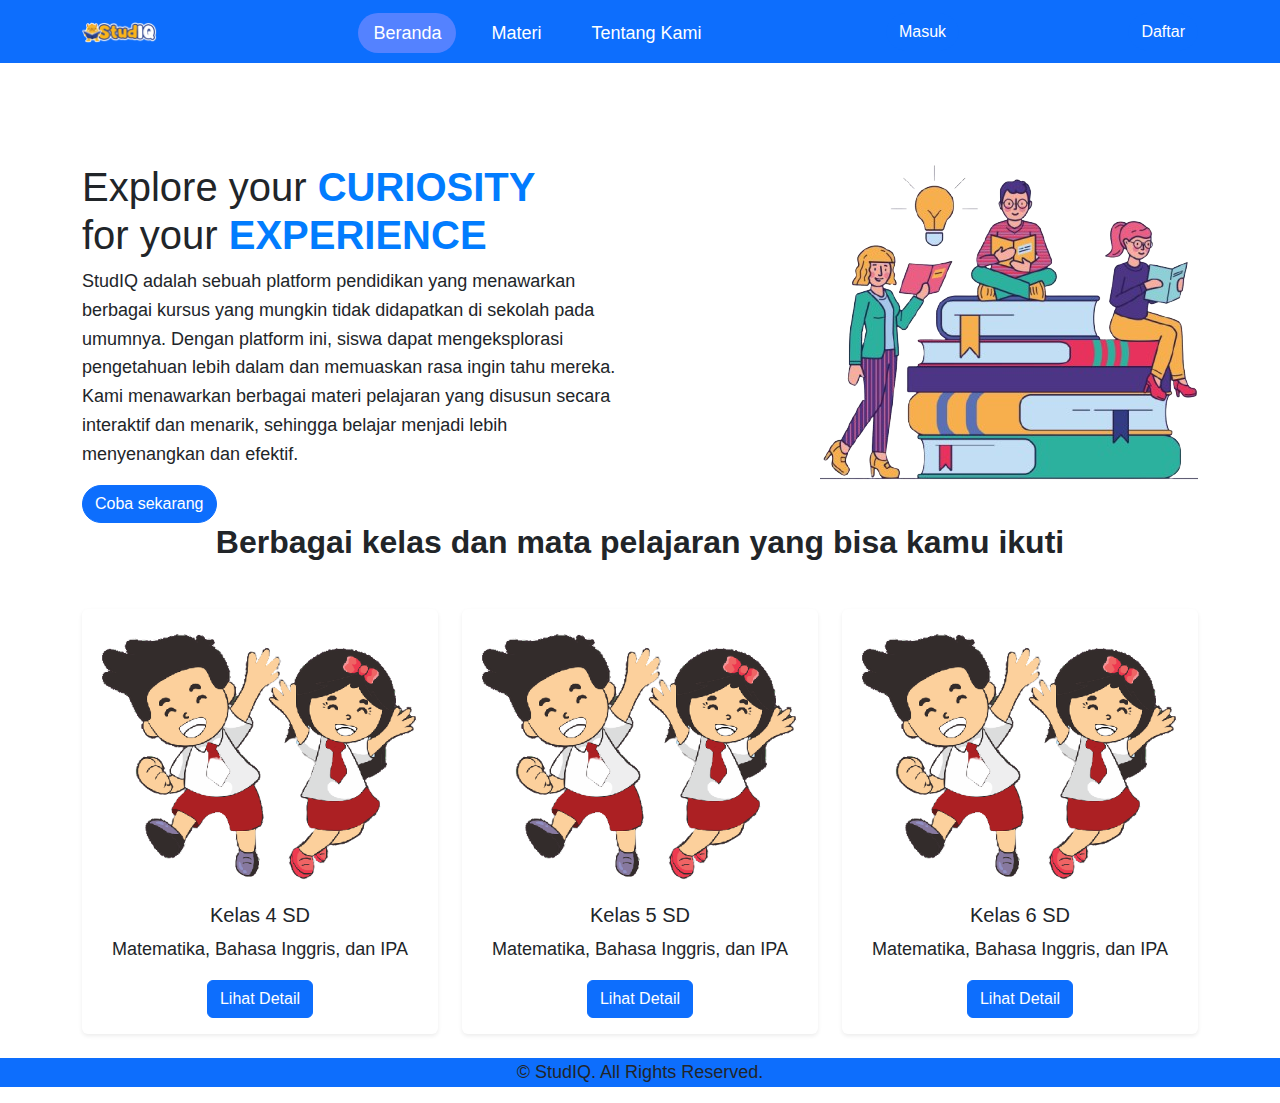
<file: index.html>
<!DOCTYPE html>
<html lang="en">
<head>
    <meta charset="UTF-8">
    <meta name="viewport" content="width=device-width, initial-scale=1.0">
    <title>StudIQ Landing Page</title>
    <link rel="stylesheet" href="style.css">
    <link rel="stylesheet" href="bootstrap/css/bootstrap.min.css">
</head>
<body>
    <header class="bg-primary">
        <div class="container">
            <div class="nama-brand">
                <a href="/index.html">
                    <img alt="Img Brand" height="50" src="logoStudIQ.png" width="50">
                </a>
            </div>
            <nav>
                <ul>
                    <li><a class="active rounded-pill text-white" href="#">Beranda</a></li>
                    <li><a class="rounded-pill text-white" href="#">Materi</a></li>
                    <li><a class="rounded-pill text-white" href="aboutus.html">Tentang Kami</a></li>
                </ul>
            </nav>
            <a href="login.html" class="btn-primary btn rounded-pill">Masuk</a>
            <a href="register.html" class="btn-primary btn rounded-pill">Daftar</a>
        </div>
    </header>

    <div class="container">
        <main>
            <div class="row justify-content-between">
               <div class="col-md-6">
                <div class="content">
                    <h1>Explore your <span class="highlight fw-bold">CURIOSITY</span><br> for your <span class="highlight fw-bold">EXPERIENCE</span></h1>
                    <p>StudIQ adalah sebuah platform pendidikan yang menawarkan berbagai kursus yang mungkin tidak didapatkan di sekolah pada umumnya. Dengan platform ini, siswa dapat mengeksplorasi pengetahuan lebih dalam dan memuaskan rasa ingin tahu mereka. Kami menawarkan berbagai materi pelajaran yang disusun secara interaktif dan menarik, sehingga belajar menjadi lebih menyenangkan dan efektif.</p>
                    <a href="register.html" class="btn-primary btn rounded-pill">Coba sekarang</a>
                </div>
               </div>
               <div class="col-md-6">
                <div class="illustration float-end">
                    <img src="PicHomepage.png" alt="Illustration">
                </div>
               </div>
            </div>
        </main>
    </div>

    <section class="content-section">
        <div class="container">
        <h2 class="text-center mb-5"><b>Berbagai kelas dan mata pelajaran yang bisa kamu ikuti</b></h2>
        <div class="row">
            <!-- Konten kelas 4 -->
            <div class="col-md-4 mb-4">
                <div class="card h-100 text-center shadow-sm border-0">
                    <div class="card-body">
                        <div class="mb-3">
                            <img src="SD.png" alt="sd kelas 4" class="img-fluid">
                        </div>
                        <h5 class="card-title">Kelas 4 SD</h5>
                        <p class="card-text">Matematika, Bahasa Inggris, dan IPA</p>
                        <a href="#" class="btn btn-primary">Lihat Detail</a>
                    </div>
                </div>
            </div>
            <!-- Konten kelas 5 -->
            <div class="col-md-4 mb-4">
                <div class="card h-100 text-center shadow-sm border-0">
                    <div class="card-body">
                        <div class="mb-3">
                            <img src="SD.png" alt="sd kelas 5" class="img-fluid">
                        </div>
                        <h5 class="card-title">Kelas 5 SD</h5>
                        <p class="card-text">Matematika, Bahasa Inggris, dan IPA</p>
                        <a href="#" class="btn btn-primary">Lihat Detail</a>
                    </div>
                </div>
            </div>
            <!-- Konten kelas 6 -->
            <div class="col-md-4 mb-4">
                <div class="card h-100 text-center shadow-sm border-0">
                    <div class="card-body">
                        <div class="mb-3">
                            <img src="SD.png" alt="sd kelas 6" class="img-fluid">
                        </div>
                        <h5 class="card-title">Kelas 6 SD</h5>
                        <p class="card-text">Matematika, Bahasa Inggris, dan IPA</p>
                        <a href="#" class="btn btn-primary">Lihat Detail</a>
                    </div>
                </div>
            </div>
        </div>
        </div>
    </section>
    
    <footer class="bg-primary">
        <div class="container text-center">
            <p> &copy; StudIQ. All Rights Reserved.</p>
        </div>
    </footer>

</body>
</html>
</file>
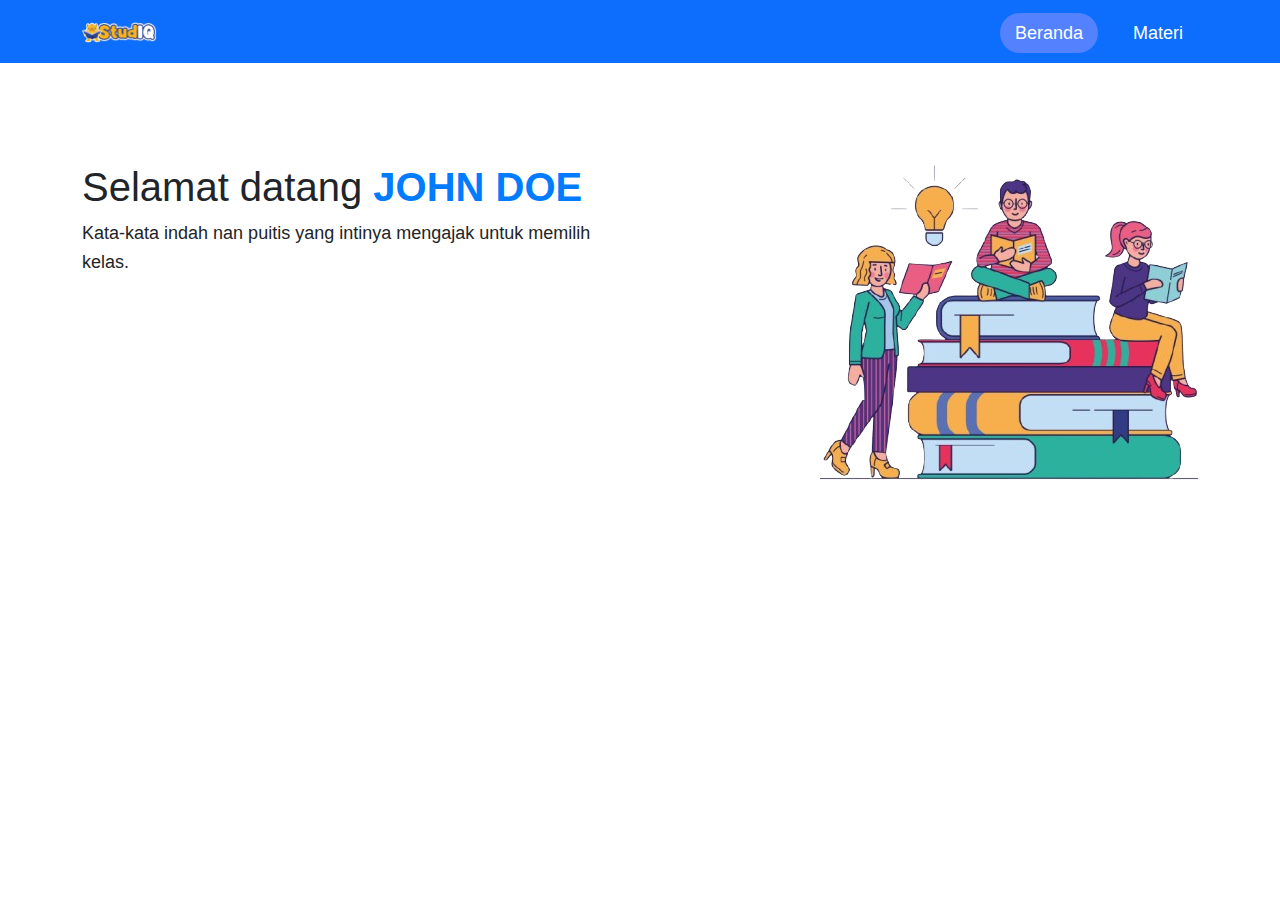
<file: home.html>
<!DOCTYPE html>
<html lang="en">
<head>
    <meta charset="UTF-8">
    <meta name="viewport" content="width=device-width, initial-scale=1.0">
    <title>StudIQ Landing Page</title>
    <link rel="stylesheet" href="style.css">
    <link rel="stylesheet" href="bootstrap/css/bootstrap.min.css">
</head>
<body>
    <!-- ini udah pakai bootstrap -->
    <header class="bg-primary">

        <div class="container">
            <div class="nama-brand"><a href="/index.html"><img alt="Img Brand" height="50" src="logoStudIQ.png" width="50"></a></div>
            <nav>
                <ul>
                    <!-- ini udah pakai bootstrap -->
                    <li><a class="active rounded-pill text-white" href="#">Beranda</a></li>
                    <li><a class="rounded-pill text-white" href="#">Materi</a></li>
                </ul>
            </nav>
        </div>
        </div>
    </header>
    <!-- ini udah pakai bootstrap -->
    <div class="container">
        <main>
            <div class="row justify-content-between">
               <div class="col-md-6">
                <div class="content">
                    <h1>Selamat datang <span class="highlight fw-bold">JOHN DOE</span></h1>
                    <p>Kata-kata indah nan puitis yang intinya mengajak untuk memilih kelas.</p>
                </div>
               </div>
               <div class="col-md-6">
                <div class="illustration float-end">
                    <img src="PicHomepage.png" alt="Illustration">
                </div>
               </div>
            </div>
        </main>
    </div>
</body>
</html>
</file>
<file: style.css>
/* General Styles */
:root {
    --text-color--: #5482ff;
    --text-color-blend--: #030558;
    --back-up-color--: #000000;
}
* {
    margin: 0;
    padding: 0;
    box-sizing: border-box;
    font-family: "Open Sans", sans-serif;
    font-optical-sizing: auto;
}

body {
    background: whitesmoke;
}

/* Header Section */
header .container {
    width: 100%;
    display: flex;
    justify-content: space-between;
    align-items: center;
    background: transparent;
}

.nama-brand img{
    width: 75px;
    height: auto;
}

nav {
    margin-top: 20px;
}

nav ul {
    list-style: none;
    display: flex;
    gap: 20px;
}

nav ul li a, .btn {
    font-size: 18px;
    text-decoration: none;
    border-radius: 25px;
    padding: 10px 15px;
    transition: 0.6s;
}

li a:hover, .btn:hover{
    color: white;
    background-color: var(--text-color--);
}
.active {
    color: white;
    background-color: var(--text-color--);
}

/* Main Section */
main {
    margin-top: 100px;
}

.content {
    max-width: 600px;
}

h1 {
    font-size: 48px;
    line-height: 1.2;
    margin-bottom: 20px;
}

h1 .highlight {
    color: rgb(2, 124, 254);
}

p {
    font-size: 18px;
    line-height: 1.6;
    margin-bottom: 30px;
}

/* Login Section */
.login-form {
    min-height: 100vh;
}

.blue {
    min-height: 100vh;
}

.login-page {
    align-items: center;
}

.nama-brand2 img{
    flex: 1;
    display: flex;
    justify-content: center;
    align-items: center;
}
</file>
